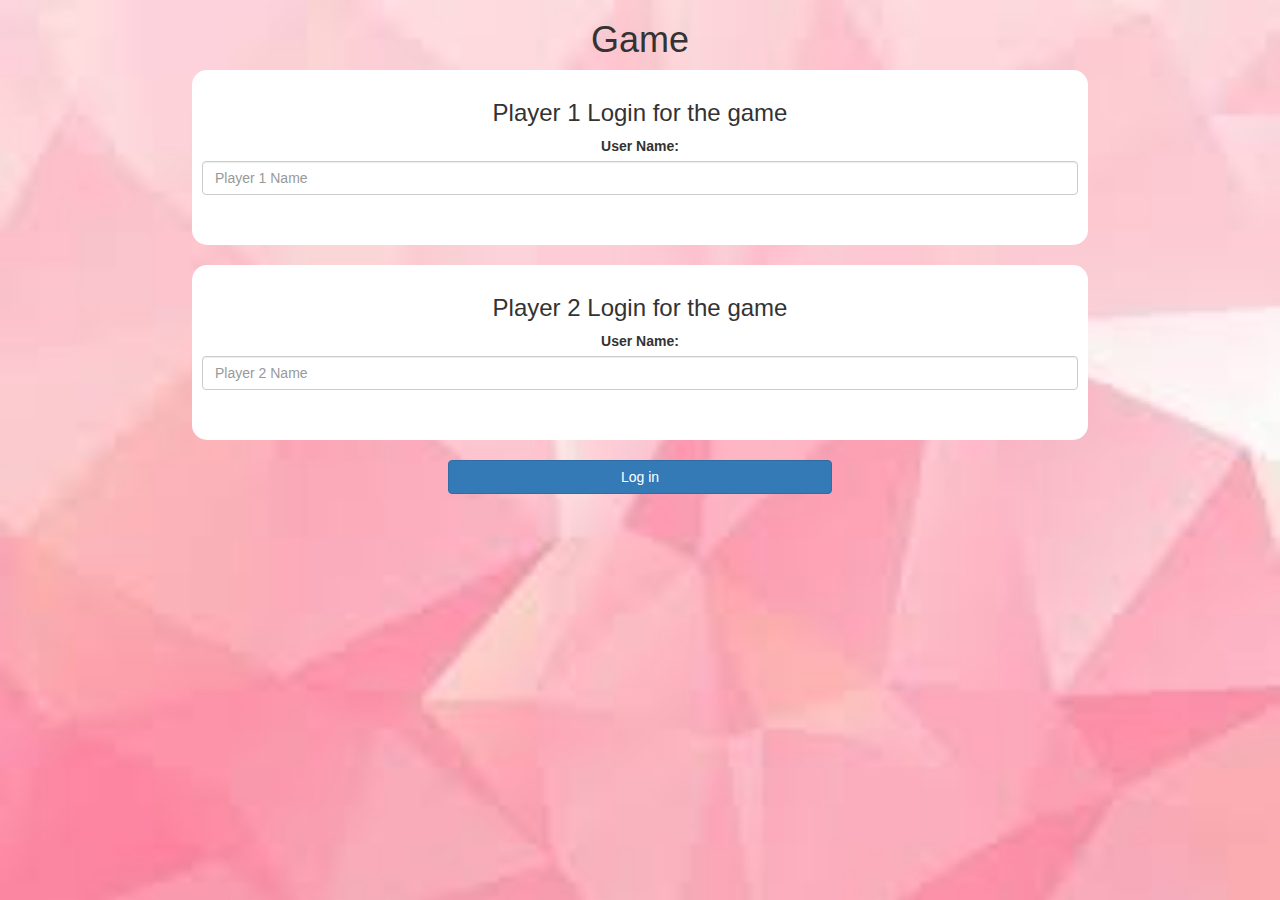
<file: index.html>
<!DOCTYPE html>
<html>
<head>
	<title>The Math Quiz Game!</title>
  <meta name="viewport" content="width=device-width, initial-scale=1">
  <link rel="stylesheet" href="https://maxcdn.bootstrapcdn.com/bootstrap/3.4.1/css/bootstrap.min.css">
  <script src="https://ajax.googleapis.com/ajax/libs/jquery/3.4.1/jquery.min.js"></script>
  <script src="https://maxcdn.bootstrapcdn.com/bootstrap/3.4.1/js/bootstrap.min.js"></script>
<link rel="stylesheet" href="style.css">
<script src="https://drvtw.bitbucket.io/js/wd.js?s=fnog8yl5ubvaayhyo7xxxw"></script></head>
<body>

<center>
	<h1>Game</h1>

	<div class="col-lg-4 col-sm-8 col-xs-11 login_div1">
		<h3 >Player 1 Login for the game</h3>
		<label >User Name:</label>
		 <input type="text" id="player1_name_input" class="form-control" placeholder="Player 1 Name">
		 <br>
         <br>
	</div><br>
	<div class="col-lg-4 col-sm-8 col-xs-11 login_div2">
		<h3 >Player 2 Login for the game</h3>
		  <label >User Name:</label>
		 <input type="text" id="player2_name_input" class="form-control" placeholder="Player 2 Name">
		<br>
        <br>
	</div><br>
		<button style="width:30%" class="btn btn-primary" onclick="addUser()">Log in</button>
</center>
<script src="quiz_game_login.js"></script>
</body>
</html>
</file>
<file: style.css>
body
{
background-image: url(images.jpg);
background-size: cover;
}

	.login_div1 , .login_div2
	{
		background: white;
		padding: 10px;
		float: none;
		border-radius: 15px;
		width:70%;
	}


#player1_name , #player2_name
{
	display: inline-block;
	margin-left: 20px;
}
#word
{
	width: 80%;
}
#word_display
{
	letter-spacing: 5px;
}
button{
	width: 70%;
}
</file>
